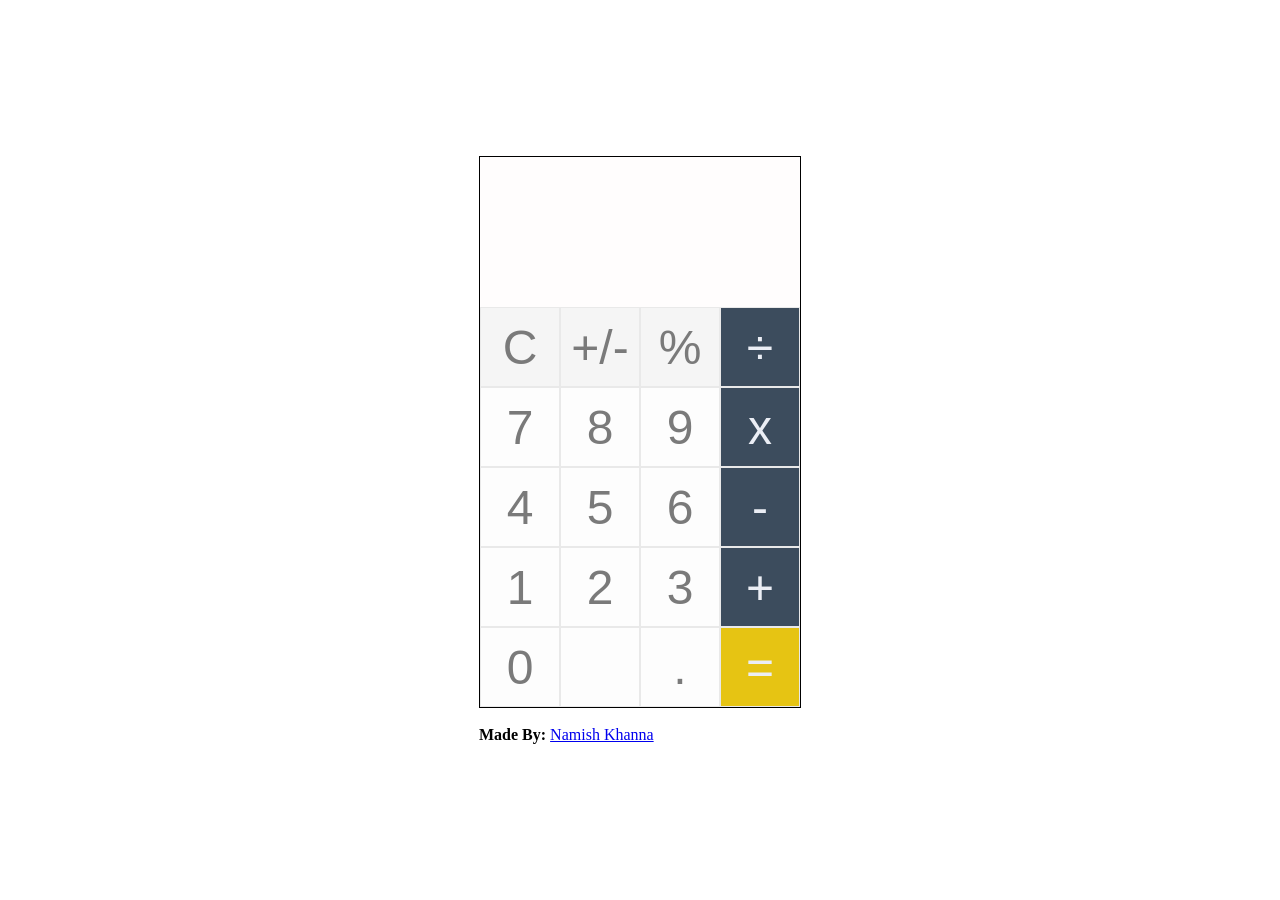
<file: index.html>
<!DOCTYPE html>
<html>

    <head>
        <title>Calculator</title>
        <link rel="stylesheet" href="calculator.css">
    </head>

    <body>
        <div>
            <div class="calculator">

                <div class="screen">
                    <p class="output"></p>
                    <p class="input"></p>
                </div>

                <button class="clear" style="background-color:rgb(245, 245, 245);color:rgb(122, 122, 122);">C</button>
                <button class="sign" style="background-color:rgb(245, 245, 245);color:rgb(122, 122, 122);">+/-</button>
                <button class="btn" number="%" style="background-color:rgb(245, 245, 245);color:rgb(122, 122, 122);">%</button>
                <button class="btn" number="/" style="background-color:rgb(60, 76, 93);color:rgb(235, 238, 245);">÷</button>
                <button class="btn" number="7" style="background-color:rgb(253, 253, 253);color:rgb(122, 122, 122);">7</button>
                <button class="btn" number="8" style="background-color:rgb(253, 253, 253);color:rgb(122, 122, 122);">8</button>
                <button class="btn" number="9" style="background-color:rgb(253, 253, 253);color:rgb(122, 122, 122);">9</button>
                <button class="btn" number="*" style="background-color:rgb(60, 76, 93);color:rgb(235, 238, 245);">x</button>
                <button class="btn" number="4" style="background-color:rgb(253, 253, 253);color:rgb(122, 122, 122);">4</button>
                <button class="btn" number="5" style="background-color:rgb(253, 253, 253);color:rgb(122, 122, 122);">5</button>
                <button class="btn" number="6" style="background-color:rgb(253, 253, 253);color:rgb(122, 122, 122);">6</button>
                <button class="btn" number="-" style="background-color:rgb(60, 76, 93);color:rgb(235, 238, 245);">-</button>
                <button class="btn" number="1" style="background-color:rgb(253, 253, 253);color:rgb(122, 122, 122);">1</button>
                <button class="btn" number="2" style="background-color:rgb(253, 253, 253);color:rgb(122, 122, 122);">2</button>
                <button class="btn" number="3" style="background-color:rgb(253, 253, 253);color:rgb(122, 122, 122);">3</button>
                <button class="btn" number="+" style="background-color:rgb(60, 76, 93);color:rgb(235, 238, 245);">+</button>
                <button class="btn" number="0" style="background-color:rgb(253, 253, 253);color:rgb(122, 122, 122);">0</button>
                <button style="background-color:rgb(253, 253, 253);color:rgb(122, 122, 122);"></button>
                <button class="btn" number="." style="background-color:rgb(253, 253, 253);color:rgb(122, 122, 122);">.</button>
                <button class="equal" style="background-color:rgb(230, 196, 19);color:rgb(235, 238, 245);">=</button>

            </div>

            <br>
            
            <p><b>Made By: </b><a href="https://github.com/namishkhanna"> Namish Khanna </a></p>
            
        </div>

        <script src="calculator.js"></script>
        
    </body>

</html>
</file>
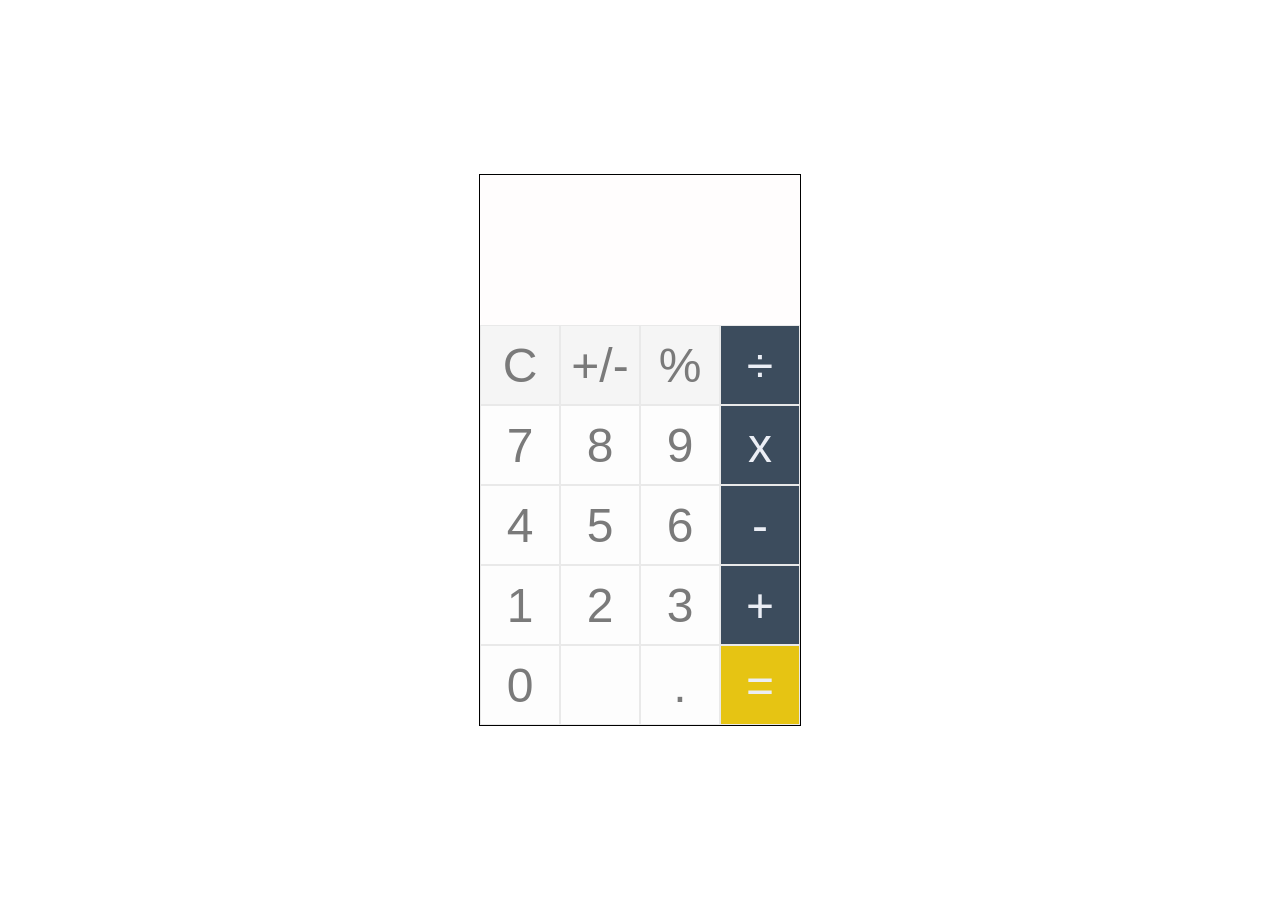
<file: calculator.html>
<!DOCTYPE html>
<html>

    <head>
        <title>Calculator</title>
        <link rel="stylesheet" href="calculator.css">
    </head>

    <body>
        <div class="calculator">

            <div class="screen">
                <p class="output"></p>
                <p class="input"></p>
            </div>

            <button class="clear" style="background-color:rgb(245, 245, 245);color:rgb(122, 122, 122);">C</button>
            <button class="sign" style="background-color:rgb(245, 245, 245);color:rgb(122, 122, 122);">+/-</button>
            <button class="btn" number="%" style="background-color:rgb(245, 245, 245);color:rgb(122, 122, 122);">%</button>
            <button class="btn" number="/" style="background-color:rgb(60, 76, 93);color:rgb(235, 238, 245);">÷</button>
            <button class="btn" number="7" style="background-color:rgb(253, 253, 253);color:rgb(122, 122, 122);">7</button>
            <button class="btn" number="8" style="background-color:rgb(253, 253, 253);color:rgb(122, 122, 122);">8</button>
            <button class="btn" number="9" style="background-color:rgb(253, 253, 253);color:rgb(122, 122, 122);">9</button>
            <button class="btn" number="*" style="background-color:rgb(60, 76, 93);color:rgb(235, 238, 245);">x</button>
            <button class="btn" number="4" style="background-color:rgb(253, 253, 253);color:rgb(122, 122, 122);">4</button>
            <button class="btn" number="5" style="background-color:rgb(253, 253, 253);color:rgb(122, 122, 122);">5</button>
            <button class="btn" number="6" style="background-color:rgb(253, 253, 253);color:rgb(122, 122, 122);">6</button>
            <button class="btn" number="-" style="background-color:rgb(60, 76, 93);color:rgb(235, 238, 245);">-</button>
            <button class="btn" number="1" style="background-color:rgb(253, 253, 253);color:rgb(122, 122, 122);">1</button>
            <button class="btn" number="2" style="background-color:rgb(253, 253, 253);color:rgb(122, 122, 122);">2</button>
            <button class="btn" number="3" style="background-color:rgb(253, 253, 253);color:rgb(122, 122, 122);">3</button>
            <button class="btn" number="+" style="background-color:rgb(60, 76, 93);color:rgb(235, 238, 245);">+</button>
            <button class="btn" number="0" style="background-color:rgb(253, 253, 253);color:rgb(122, 122, 122);">0</button>
            <button style="background-color:rgb(253, 253, 253);color:rgb(122, 122, 122);"></button>
            <button class="btn" number="." style="background-color:rgb(253, 253, 253);color:rgb(122, 122, 122);">.</button>
            <button class="equal" style="background-color:rgb(230, 196, 19);color:rgb(235, 238, 245);">=</button>

        </div>

        <script src="calculator.js"></script>
        
    </body>

</html>
</file>
<file: calculator.css>
*{
    box-sizing: border-box;
    margin: 0;
    padding: 0;
}


body
{
    height: 100vh;
    display: flex;
    justify-content: center;
    align-items: center;
    background: white;
    font-family: 'Montserrat';
}


.calculator
{
    border: 1px black solid;
    display: grid;
    grid-template-columns: repeat(4, 80px);
    grid-template-rows: minmax(150px, auto) repeat(5, 80px);
}


.screen
{
    display: flex;
    flex-direction: column;
    align-items: flex-end;
    justify-content: space-around;
    background: rgb(255, 253, 253);
    word-wrap: break-word;
    word-break: break-all;
    grid-area: 1/1/2/span 4;
    padding: 10px;
    color: rgb(44, 62, 76);
    font-size: 2rem;
    font-weight: bold;
    
}


.input
{
    font-size: 3rem;
    opacity: 0.5;
}


.output
{
    font-size: 1.5rem;
    opacity: 0.5;
}


button
{
    outline: none;
    border: solid rgb(233, 233, 233);
    border-width: thin;
    user-select: none;
    cursor: pointer;
    font-size: 3rem;
}
</file>
